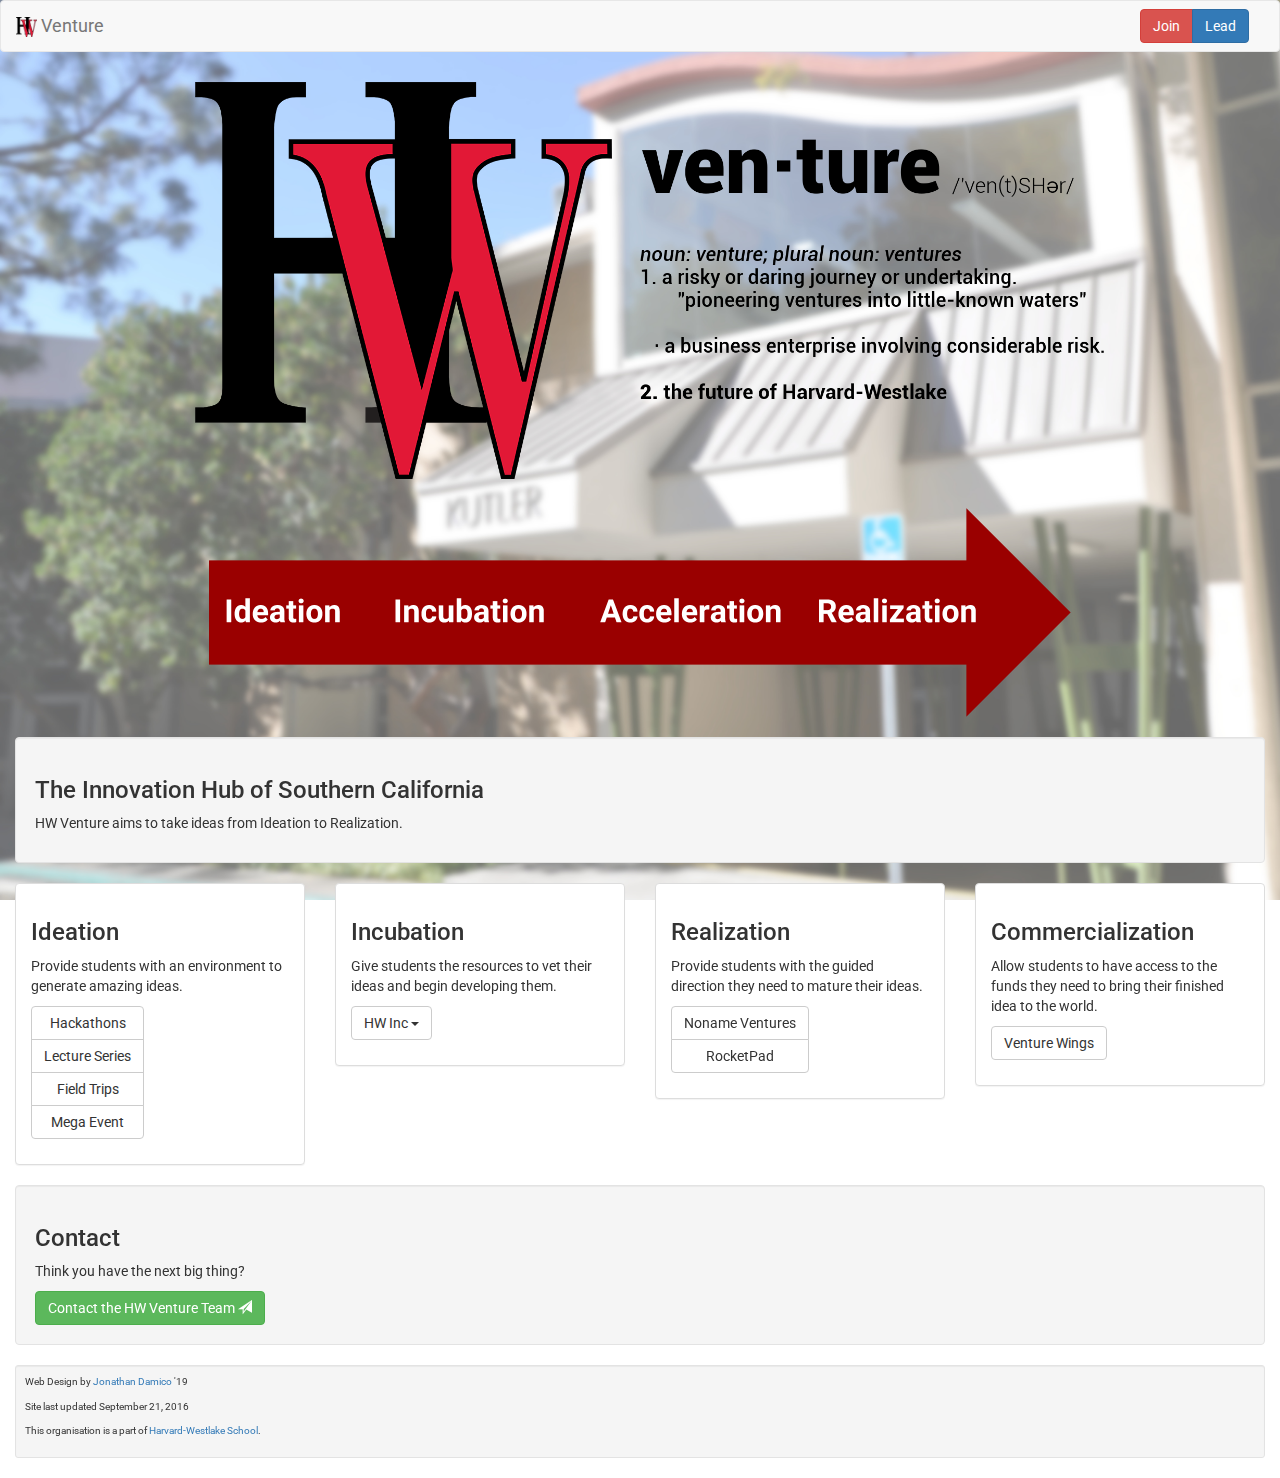
<file: index.html>
<head>
  <script src="static/js/jquery-2.1.4.min.js"></script>
  <script type="text/javascript" src=""></script>
  <script src="static/js/typed.js"></script>
  <script src="bootstrap/js/bootstrap.min.js"></script>
  <link rel="stylesheet" type="text/css" href="static/css/animate.css">
  <link rel="stylesheet" type="text/css" href="bootstrap/css/bootstrap.min.css">
  <link href='http://fonts.googleapis.com/css?family=Roboto' rel='stylesheet' type='text/css'>
  <link href='https://fonts.googleapis.com/css?family=Roboto+Mono' rel='stylesheet' type='text/css'>
  <link rel="stylesheet" type="text/css" href="static/css/css.css">
  <meta name="viewport" content="width=device-width, initial-scale=1">
  <title>HW Venture</title>
</head>
<body>
  <div id=kcbackground class="animated fadeIn">
  </div>
  <nav class="navbar navbar-default">
    <div class="container-fluid">
      <div class="navbar-header">
        <button type="button" class="navbar-toggle collapsed" data-toggle="collapse" data-target="#bs-example-navbar-collapse-1" aria-expanded="false">
          <span class="sr-only">Toggle navigation</span>
          <span class="icon-bar"></span>
          <span class="icon-bar"></span>
          <span class="icon-bar"></span>
        </button>
        <a class="navbar-brand" href="#">
          <div>
          <img alt="Brand" src="static/images/HW.png" style="height:100%;align:left;"> Venture
          </div>
        </a>
      </div>
      <div class="collapse navbar-collapse" id="bs-example-navbar-collapse-1">
        <form class="navbar-form navbar-right">
          <div class="btn-group" role="group" aria-label="...">
            <button type="button" class="btn btn-danger" onclick="location.href='https://goo.gl/forms/AVMF1pTKjRn5IqvY2'">Join</button>
            <button type="button" class="btn btn-primary" onclick="location.href='https://goo.gl/forms/76CnOrKfWTrFw5qs1'">Lead</button>
          </div>
        </form>
      </div>
    </div>
  </nav>
      <div class="container-fluid">
      <center>
        <img id=logo class="animate lightSpeedIn" src=static/images/hwventure.png>
        <br>
        <img src=static/images/arrow.png class="animate fadeIn img-reactive">
        <br>
      </center>
      <div class="well">
        <h3>The Innovation Hub of Southern California</h3>
        <p>HW Venture aims to take ideas from Ideation to Realization.</p>
      </div>
      <div class="row">
        <!--Ideation-->
        <div class="col-md-3">
          <div class="panel panel-default">
            <div class="panel-body">
              <h3>Ideation</h3>
              <p>Provide students with an environment to generate amazing ideas.</p>
              <p>
                <div class="btn-group-vertical" role="group" aria-label="...">
                  <a class="btn btn-default" role="button" data-toggle="modal" data-target="#hackathonsModal">
                    Hackathons
                  </a>
                  <a class="btn btn-default" role="button" data-toggle="modal" data-target="#lectureSeriesModal">
                    Lecture Series
                  </a>
                  <a class="btn btn-default" role="button" data-toggle="modal" data-target="#fieldTripsModal">
                    Field Trips
                  </a>
                  <a class="btn btn-default" role="button" data-toggle="modal" data-target="#megaEventModal">
                    Mega Event
                  </a>
                </div>
              </p>
            </div>
          </div>
        </div>

        <!--Incubation-->
        <div class="col-md-3">
          <div class="panel panel-default">
            <div class="panel-body">
              <h3>Incubation</h3>
              <p>Give students the resources to vet their ideas and begin developing them. </p>
              <p>
                <div class="btn-group-vertical" role="group" aria-label="...">
                  <div class="btn-group" role="group">
                    <button type="button" class="btn btn-default dropdown-toggle" data-toggle="dropdown" aria-haspopup="true" aria-expanded="false">
                      HW Inc
                      <span class="caret"></span>
                    </button>
                    <ul class="dropdown-menu">
                      <li><a onclick="location.href='http://hwinc.co'">HW Inc Website</a></li>
                      <li><a onclick="location.href='http://intrapreneursfilm.com/'">Intrapreneurs Documentary</a></li>
                    </ul>
                  </div>
                </div>
              </p>
            </div>
          </div>
        </div>

        <!--Acceleration-->
        <div class="col-md-3">
          <div class="panel panel-default">
            <div class="panel-body">
              <h3>Realization</h3>
              <p>Provide students with the guided direction they need to mature their ideas.</p>
              <p>
                <div class="btn-group-vertical" role="group" aria-label="...">
                  <a class="btn btn-default" role="button" onclick="location.href='http://noname.ventures'">
                    Noname Ventures
                  </a>
                  <a class="btn btn-default" role="button" data-toggle="modal" data-target="#rocketpadModal">
                    RocketPad
                  </a>
                </div>
              </p>
            </div>
          </div>
        </div>

        <!--Realisation-->
        <div class="col-md-3">
          <div class="panel panel-default">
            <div class="panel-body">
              <h3>Commercialization</h3>
              <p>Allow students to have access to the funds they need to bring their finished idea to the world.</p>
              <p>
                <div class="btn-group-vertical" role="group" aria-label="...">
                  <a class="btn btn-default" role="button" data-toggle="modal" data-target="#ventureWingsModal">
                    Venture Wings
                  </a>
                </div>
              </p>
            </div>
          </div>
        </div>
      </div>
      <div class="well">
        <h3>Contact</h3>
        <p>Think you have the next big thing?</p>
        <button type="button" class="btn btn-success" onclick="location.href='mailto:jdamico1@hwemail.com'">
          Contact the HW Venture Team <span class="glyphicon glyphicon-send" aria-hidden="true"></span>
        </button>
      </div>
      <div class="well well-sm" style="font-size:10;">
        <p>Web Design by <a href="http://jonathandamico.me/contact">Jonathan Damico</a> '19</p>
        <p>Site last updated September 21, 2016</p>
        <p>This organisation is a part of <a href=http://hw.com>Harvard-Westlake School</a>.</p>
      </div>
  </div>
  <div class="modal fade" id="fieldTripsModal" tabindex="-1" role="dialog" aria-labelledby="fieldTripsModalLabel">
    <div class="modal-dialog modal-lg" role="document">
      <div class="modal-content">
        <div class="modal-header">
          <button type="button" class="close" data-dismiss="modal" aria-label="Close"><span aria-hidden="true">&times;</span></button>
          <h4 class="modal-title" id="fieldTripsModalLabel">Field Trips</h4>
        </div>
        <div class="modal-body">
          <div class=row>
            <div class="col-md-6">
              <a href="#" class="thumbnail"><img src="static/images/fieldtrips.png" alt="Field Trips Image"></a>
            </div>
            <div class="col-md-6">
              The Field Trip team hopes to bring Harvard-Westlake students to amazing places utilizing Harvard-Westlake's vast alumni network to help them see people pursuing their dreams. These ideas will hopefully spur ideas of their own to pursue within HW Venture. Our first field trip is being planned to SpaceX.
            </div>
          </div>
        </div>
      </div>
    </div>
  </div>
  <div class="modal fade" id="hackathonsModal" tabindex="-1" role="dialog" aria-labelledby="hackathonsModalLabel">
    <div class="modal-dialog modal-lg" role="document">
      <div class="modal-content">
        <div class="modal-header">
          <button type="button" class="close" data-dismiss="modal" aria-label="Close"><span aria-hidden="true">&times;</span></button>
          <h4 class="modal-title" id="hackathonsModalLabel">Hackathons</h4>
        </div>
        <div class="modal-body">
          <div class=row>
            <div class="col-md-6">
              <a href="#" class="thumbnail"><img src="static/images/hackathon.png" alt="Hackathons Image"></a>
            </div>
            <div class="col-md-6">
              The role of the Hackathon team is to to host Hackathons for both Harvard-Westlake and the community. These are events focused around finding inventive solutions to important problems. During our first Hackathon of the year we will be brainstorming the problems that will be explored in future Hackathons.
            </div>
          </div>
        </div>
        <div class="modal-footer">
          <button type="button" class="btn btn-default" onclick="location.href='http://www.hw.com/hackhw/index.html'">
            Hack HW Website <span class="glyphicon glyphicon-chevron-right" aria-hidden="true"></span>
          </button>
        </div>
      </div>
    </div>
  </div>
  <div class="modal fade" id="megaEventModal" tabindex="-1" role="dialog" aria-labelledby="megaEventModalLabel">
    <div class="modal-dialog modal-lg" role="document">
      <div class="modal-content">
        <div class="modal-header">
          <button type="button" class="close" data-dismiss="modal" aria-label="Close"><span aria-hidden="true">&times;</span></button>
          <h4 class="modal-title" id="megaEventModalLabel">Mega Event</h4>
        </div>
        <div class="modal-body">
          <div class=row>
            <div class="col-md-6">
              <a href="#" class="thumbnail"><img src="static/images/megaevent.png" alt="Mega Event Image"></a>
            </div>
            <div class="col-md-6">
              The Mega-Event team hopes to bring innovative ideas to Harvard-Westlake through a large conference with many speakers from a wide variety of backgrounds. We hope that this event will help generate ideas and cultivate interesting discussion across many disciplines. This event will be accessible to all and will help reinforce Harvard-Westlake position as an important part of Southern-California's entrepreneurial ecosystem.
            </div>
          </div>
        </div>
      </div>
    </div>
  </div>
  <div class="modal fade" id="lectureSeriesModal" tabindex="-1" role="dialog" aria-labelledby="lectureSeriesModalLabel">
    <div class="modal-dialog modal-lg" role="document">
      <div class="modal-content">
        <div class="modal-header">
          <button type="button" class="close" data-dismiss="modal" aria-label="Close"><span aria-hidden="true">&times;</span></button>
          <h4 class="modal-title" id="lectureSeriesModalLabel">Lecture Series</h4>
        </div>
        <div class="modal-body">
          <div class=row>
            <div class="col-md-6">
              <a href="#" class="thumbnail"><img src="static/images/lectureseries.png" alt="Lecture Series Image"></a>
            </div>
            <div class="col-md-6">
              The Lecture Series team is using the expansive network of Harvard-Westlake to bring inspiring speakers to Harvard-Westlake for lunches with students and recurring lectures throughout the school year. Lecturers will inspire students by exposing them to new cross-diciplinary ideas and going more in depth in many others.
            </div>
          </div>
        </div>
      </div>
    </div>
  </div>
  <div class="modal fade" id="rocketpadModal" tabindex="-1" role="dialog" aria-labelledby="rocketpadModalLabel">
    <div class="modal-dialog modal-lg" role="document">
      <div class="modal-content">
        <div class="modal-header">
          <button type="button" class="close" data-dismiss="modal" aria-label="Close"><span aria-hidden="true">&times;</span></button>
          <h4 class="modal-title" id="rocketpadModalLabel">RocketPad</h4>
        </div>
        <div class="modal-body">
          Coming soon to Southern California, RocketPad will essentially be a larger version of HW Inc. Participants will have about a month to work on their projects and the larger size of the program means that there will be more mentors and lecturers who can teach more disiplined material. This program was developed by Nick Abouzeid who is currently enjoying his second year at Babson College.
        </div>
        <div class="modal-footer">
          <button type="button" class="btn btn-default" onclick="location.href='http://www.nickabouzeid.com/'">
            Learn more about Nick Abouzeid <span class="glyphicon glyphicon-chevron-right" aria-hidden="true"></span>
          </button>
        </div>
      </div>
    </div>
  </div>
  <div class="modal fade" id="ventureWingsModal" tabindex="-1" role="dialog" aria-labelledby="ventureWingsModalLabel">
    <div class="modal-dialog modal-lg" role="document">
      <div class="modal-content">
        <div class="modal-header">
          <button type="button" class="close" data-dismiss="modal" aria-label="Close"><span aria-hidden="true">&times;</span></button>
          <h4 class="modal-title" id="rocketpadModalLabel">Venture Wings</h4>
        </div>
        <div class="modal-body">
          <p>Venture Wings is the vescicle which will bring ideas into the world. This angel fund, supported by Harvard-Westlake alums, aims to fund great student ideas so they can become the next big thing.</p>
          <p>Do you have what it takes?</p>
        </div>
      </div>
    </div>
  </div>
</body>
</file>
<file: static/css/css.css>
body {
    font-family:'Roboto', sans-serif;
}

iframe {
  border: none;
}

#logo {
  display: block;
  max-width:80%;
  max-height:100%;
  width: auto;
  height: auto;
}

#kcbackground {
  z-index: -200;
  position:fixed;
  width: 100%;
  height: 100%;

  background-image: url(../images/kc.jpg);
  -webkit-background-size: cover;
  -moz-background-size: cover;
  -o-background-size: cover;
  background-size: cover;

}

#info {
  margin-left: 10%;
  margin-right:10%;
  font-size: 40;
}

.thinmargin {
  margin-left: 12%;
  margin-right:12%;
}

.venture-aspect {
  width: 75%;
  height: 60%;
}

#button {
  background-color: #900;
  border: none;
  color: white;
  padding: 15px 32px;
  text-align: center;
  text-decoration: none;
  display: inline-block;
  font-size: 16px;
}


.img-reactive{
  max-width: 100%;
  max-height: 55%;
  width: auto;
  height: auto;
  display: block;
}


.main {
  margin-left:10%;
  margin-right:10%;

  font-size: 30;
}

.important {
  font-size: 30;
  font-weight: bold;
}

.typed-cursor{
    opacity: 1;
    -webkit-animation: blink 0.7s infinite;
    -moz-animation: blink 0.7s infinite;
    animation: blink 0.7s infinite;
}
@keyframes blink{
    0% { opacity:1; }
    50% { opacity:0; }
    100% { opacity:1; }
}
@-webkit-keyframes blink{
    0% { opacity:1; }
    50% { opacity:0; }
    100% { opacity:1; }
}
@-moz-keyframes blink{
    0% { opacity:1; }
    50% { opacity:0; }
    100% { opacity:1; }
}

.venture-image {
  position:absolute;
  width:45%;
  left:0;
}

.venture-aspect-mission {
  position:absolute;
  font-size: 20;
  width:45%;
  right:0;

}
</file>
